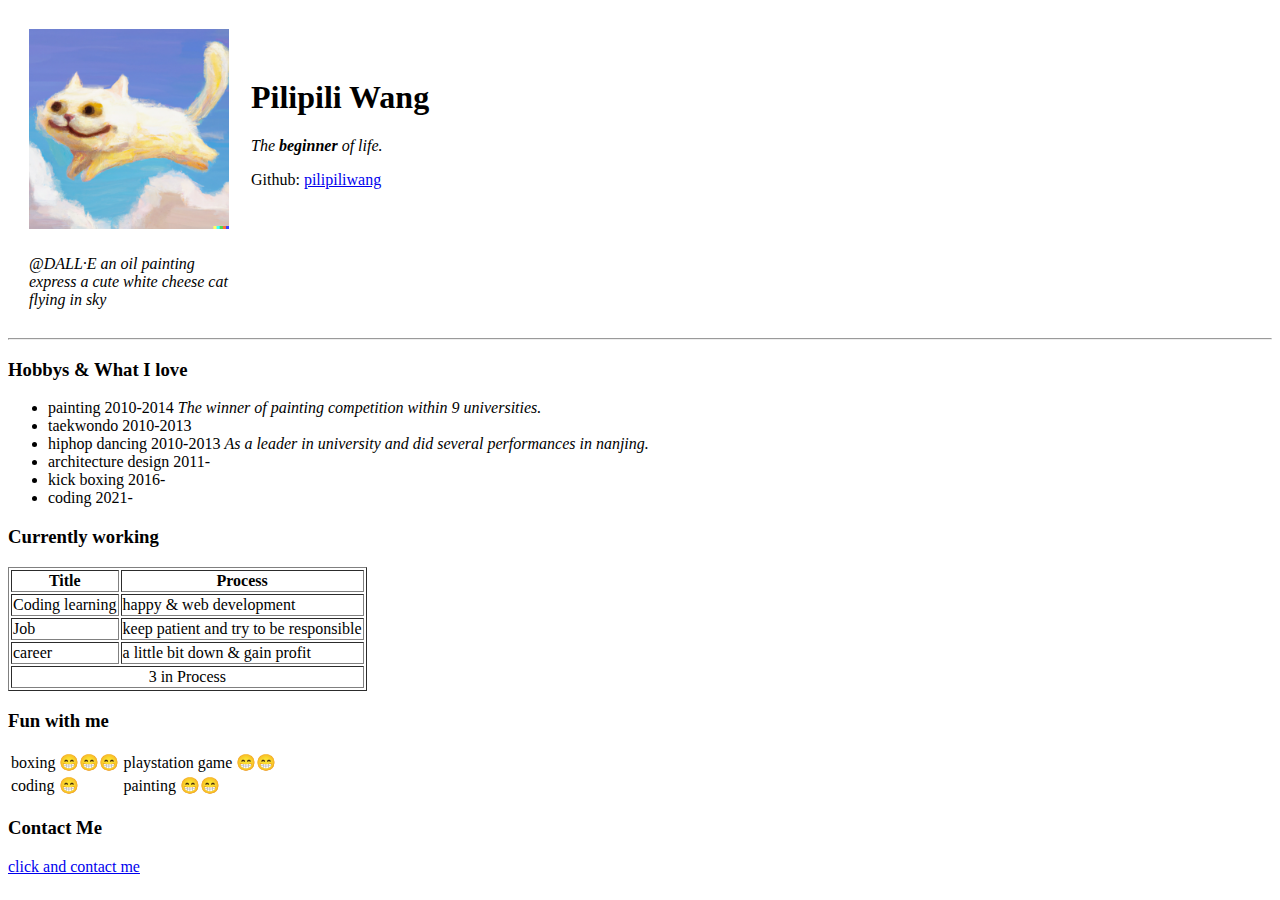
<file: index.html>
<!DOCTYPE html>
<html lang="en">
    <head>
        <meta charset="UTF-8">
        <title>My Website</title>
    </head>
    <body>
        <table cellspacing="20">
            <tr>
                <td><img src="image\DALL·E 2023-01-06 16.14.01 - an oil painting express a cute  white cheese cat flying in sky.png" alt="cat" width="200"></td>
                <td>
                    <h1>Pilipili Wang</h1>
                    <p><em>The <strong>beginner</strong> of life.</em></p>
                    <p>Github: <a href="https://github.com/pilipiliwang">pilipiliwang</a></p>
                </td>
            </tr>
            <tr>
                <td width="200"><em>@DALL·E an oil painting express a cute  white cheese cat flying in sky</em></td>
            </tr>
        </table>
        <hr>
        <h3>Hobbys & What I love</h3>
            <ul>
                <li>painting 2010-2014 <em>The winner of painting competition within 9 universities.</em></li>
                <li>taekwondo 2010-2013</li>
                <li>hiphop dancing 2010-2013 <em>As a leader in university and did several performances in nanjing.</em></li>
                <li>architecture design 2011-</li>
                <li>kick boxing 2016-</li>
                <li>coding 2021-</li>
            </ul>
        <h3>Currently working</h3>
        <table border="1">
            <thead>
                <th><strong>Title</strong></th>
                <th><strong>Process</strong></th>
            </thead>
            <tbody>
                <tr>
                    <td>Coding learning</td>
                    <td>happy & web development</td>
                </tr>
                <tr>
                    <td>Job</td>
                    <td>keep patient and try to be responsible</td>
                </tr>
                <tr>
                    <td>career</td>
                    <td>a little bit down & gain profit</td>
                </tr>
            </tbody>
            <tfoot>
                <tr>
                    <td colspan="2" align="center">3 in Process</td>
                </tr>
            </tfoot>
        </table>
        <h3>Fun with me</h3>
        <table>
            <tbody>
                <tr>
                    <td>boxing   😁😁😁</td>
                    <td>playstation game  😁😁</td>
                </tr>
                <tr>
                    <td>coding 😁</td>
                    <td>painting  😁😁</td>
                </tr>
            </tbody>
        </table>
        <h3>Contact Me</h3>
        <p><a href="contact.html">click and contact me</a></p>
    </body>
</html>
</file>
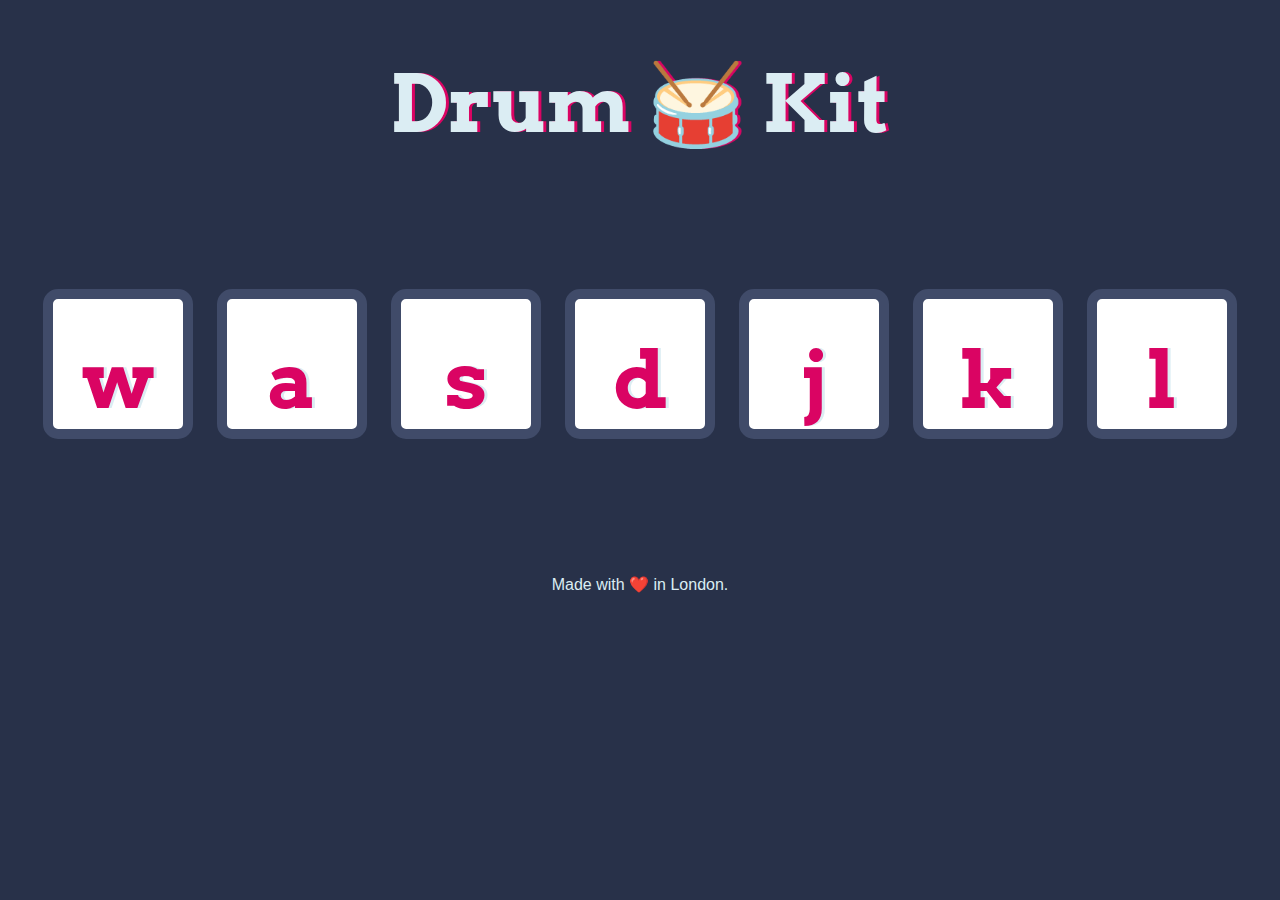
<file: Drum Kit Starting Files/index.html>
<!DOCTYPE html>
<html lang="en" dir="ltr">

<head>
  <meta charset="utf-8">
  <title>Drum Kit</title>
  <link rel="stylesheet" href="styles.css">
  <link href="https://fonts.googleapis.com/css?family=Arvo" rel="stylesheet">
</head>

<body>

  <h1 id="title">Drum 🥁 Kit</h1>
  <div class="set">
    <button class="w drum">w</button>
    <button class="a drum">a</button>
    <button class="s drum">s</button>
    <button class="d drum">d</button>
    <button class="j drum">j</button>
    <button class="k drum">k</button>
    <button class="l drum">l</button>
  </div>


  <footer>
    Made with ❤️ in London.
  </footer>
</body>

</html>
</file>
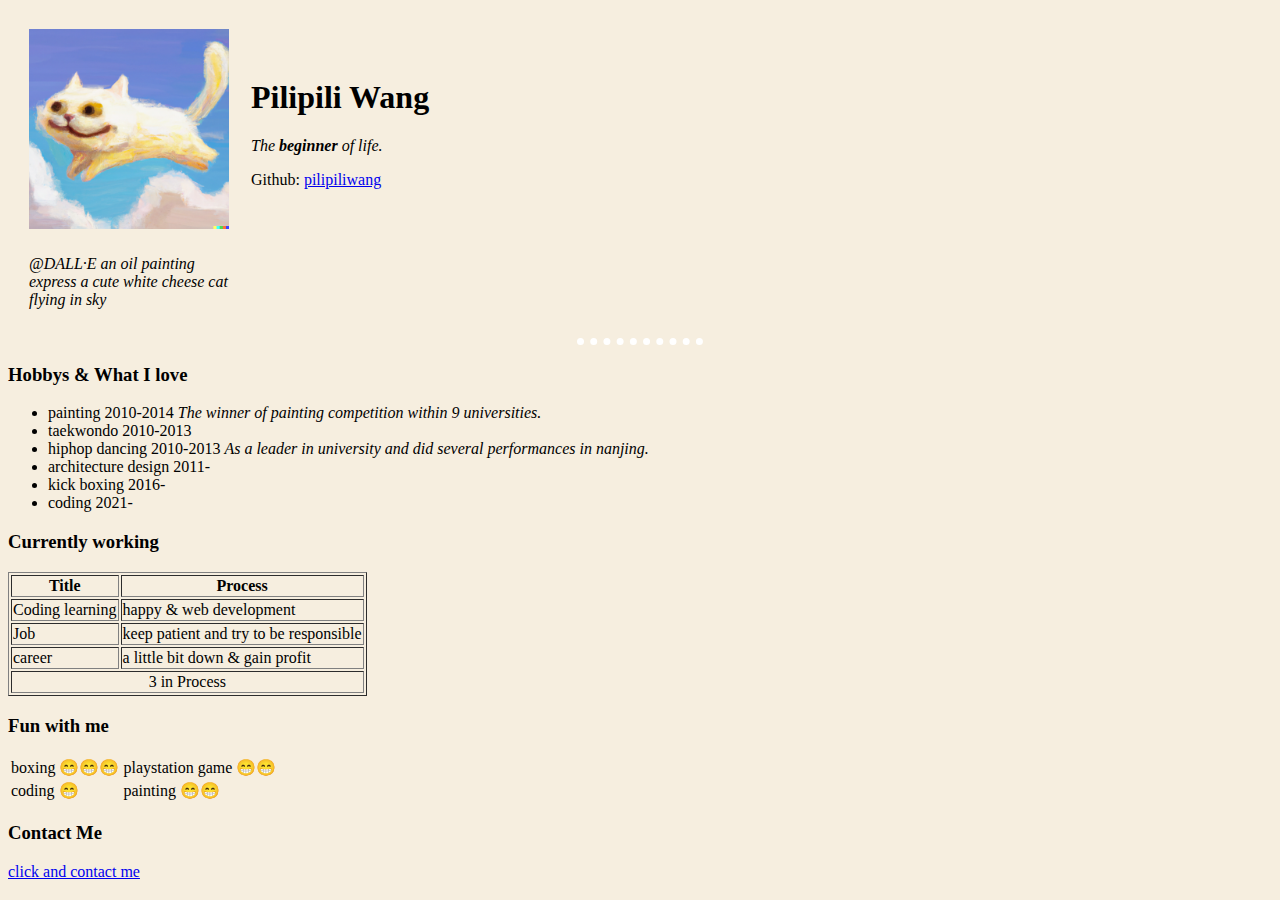
<file: personalweb/index.html>
<!DOCTYPE html>
<html lang="en">
    <head>
        <meta charset="UTF-8">
        <title>My Website</title>
        <link rel="stylesheet" href="style/style.css">
    </head>
    <body>
        <table cellspacing="20">
            <tr>
                <td><img src="image\DALL·E 2023-01-06 16.14.01 - an oil painting express a cute  white cheese cat flying in sky.png" alt="cat" width="200"></td>
                <td>
                    <h1>Pilipili Wang</h1>
                    <p><em>The <strong>beginner</strong> of life.</em></p>
                    <p>Github: <a href="https://github.com/pilipiliwang">pilipiliwang</a></p>
                </td>
            </tr>
            <tr>
                <td width="200"><em>@DALL·E an oil painting express a cute  white cheese cat flying in sky</em></td>
            </tr>
        </table>
        <hr>
        <h3>Hobbys & What I love</h3>
            <ul>
                <li>painting 2010-2014 <em>The winner of painting competition within 9 universities.</em></li>
                <li>taekwondo 2010-2013</li>
                <li>hiphop dancing 2010-2013 <em>As a leader in university and did several performances in nanjing.</em></li>
                <li>architecture design 2011-</li>
                <li>kick boxing 2016-</li>
                <li>coding 2021-</li>
            </ul>
        <h3>Currently working</h3>
        <table border="1">
            <thead>
                <th><strong>Title</strong></th>
                <th><strong>Process</strong></th>
            </thead>
            <tbody>
                <tr>
                    <td>Coding learning</td>
                    <td>happy & web development</td>
                </tr>
                <tr>
                    <td>Job</td>
                    <td>keep patient and try to be responsible</td>
                </tr>
                <tr>
                    <td>career</td>
                    <td>a little bit down & gain profit</td>
                </tr>
            </tbody>
            <tfoot>
                <tr>
                    <td colspan="2" align="center">3 in Process</td>
                </tr>
            </tfoot>
        </table>
        <h3>Fun with me</h3>
        <table>
            <tbody>
                <tr>
                    <td>boxing   😁😁😁</td>
                    <td>playstation game  😁😁</td>
                </tr>
                <tr>
                    <td>coding 😁</td>
                    <td>painting  😁😁</td>
                </tr>
            </tbody>
        </table>
        <h3>Contact Me</h3>
        <p><a href="contact.html">click and contact me</a></p>
    </body>
</html>
</file>
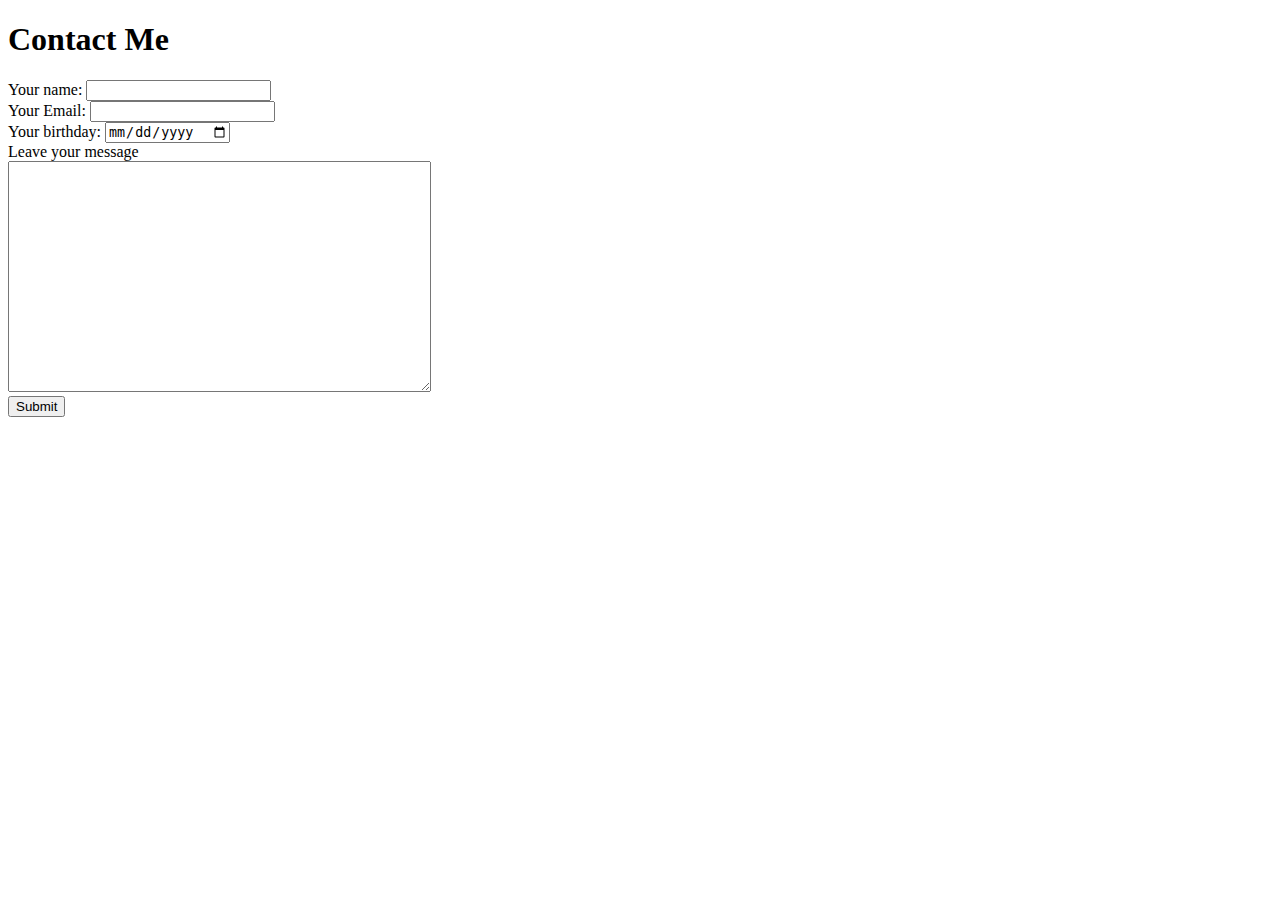
<file: contact.html>
<!DOCTYPE html>
<html lang="en">
<head>
    <meta charset="UTF-8">
    <title>Contact</title>
</head>
<body>
    <h1>Contact Me</h1>    
    <form action="index.html" method="post">
        <label>Your name:
            <input type="text" name="name">
        </label><br>
        <label>Your Email:
            <input type="email" name="email">
        </label><br>
        <label>Your birthday:
            <input type="date" name="birthday">
        </label><br>
        <label>Leave your message</label><br>
        <textarea type="text" name="message" rows="15" cols="50"></textarea><br>
        <input type="submit">
    </form>
</body>
</html>
</file>
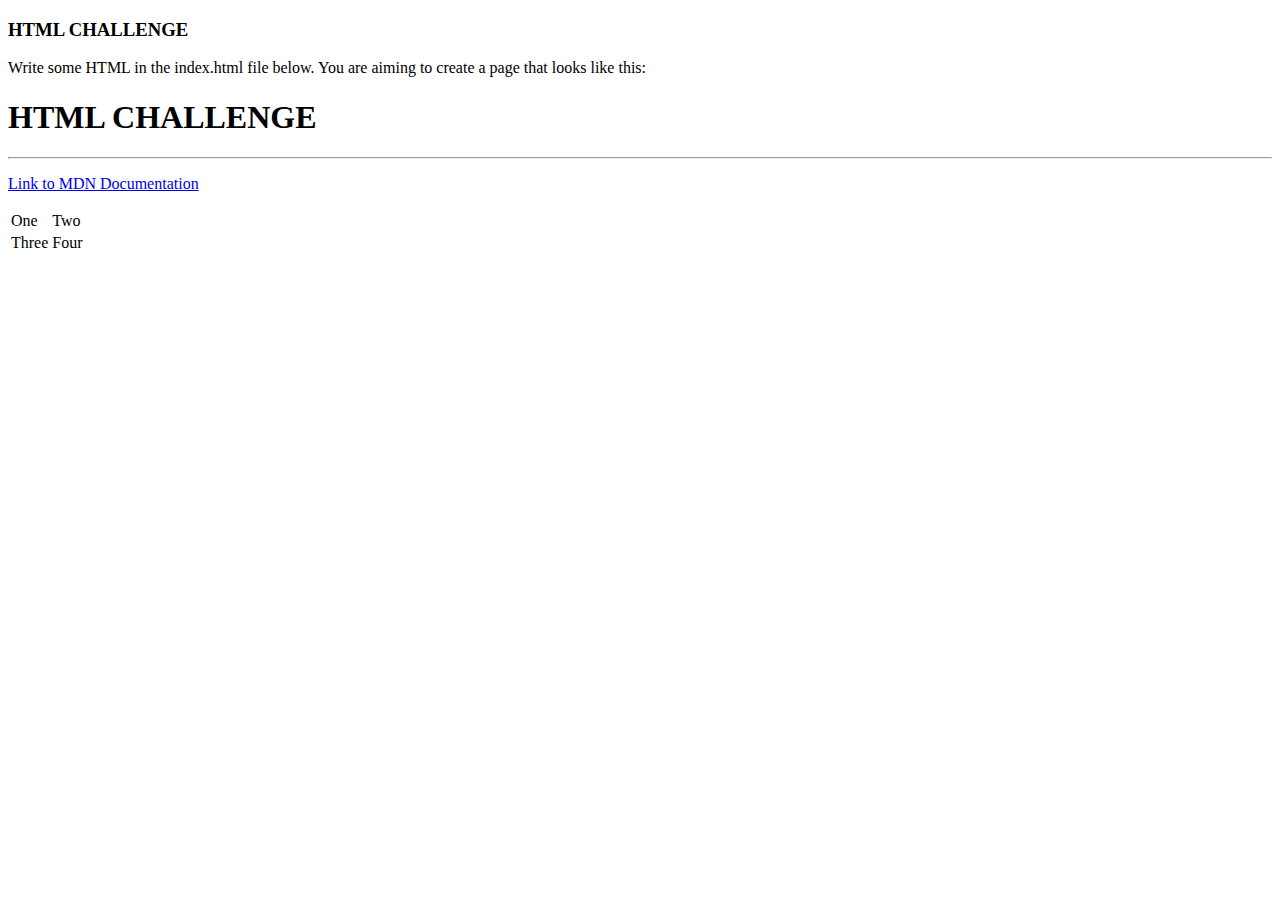
<file: ChallengeWork/htmlChallenge.html>
<!DOCTYPE html>
<html lang="en">
<head>
    <meta charset="UTF-8">
    <title>htmlChallenge</title>
</head>
<body>
    <h3>HTML CHALLENGE</h3>
    <p>Write some HTML in the index.html file below. You are aiming to create a page that looks like this:</p>
    <h1>HTML CHALLENGE</h1>
    <hr>
    <p><a href="https://developer.mozilla.org/">Link to MDN Documentation</a></p>
    <table>
        <tr>
            <td>One</td>
            <td>Two</td>
        </tr>
        <tr>
            <td>Three</td>
            <td>Four</td>
        </tr>
    </table>
    
</body>
</html>
</file>
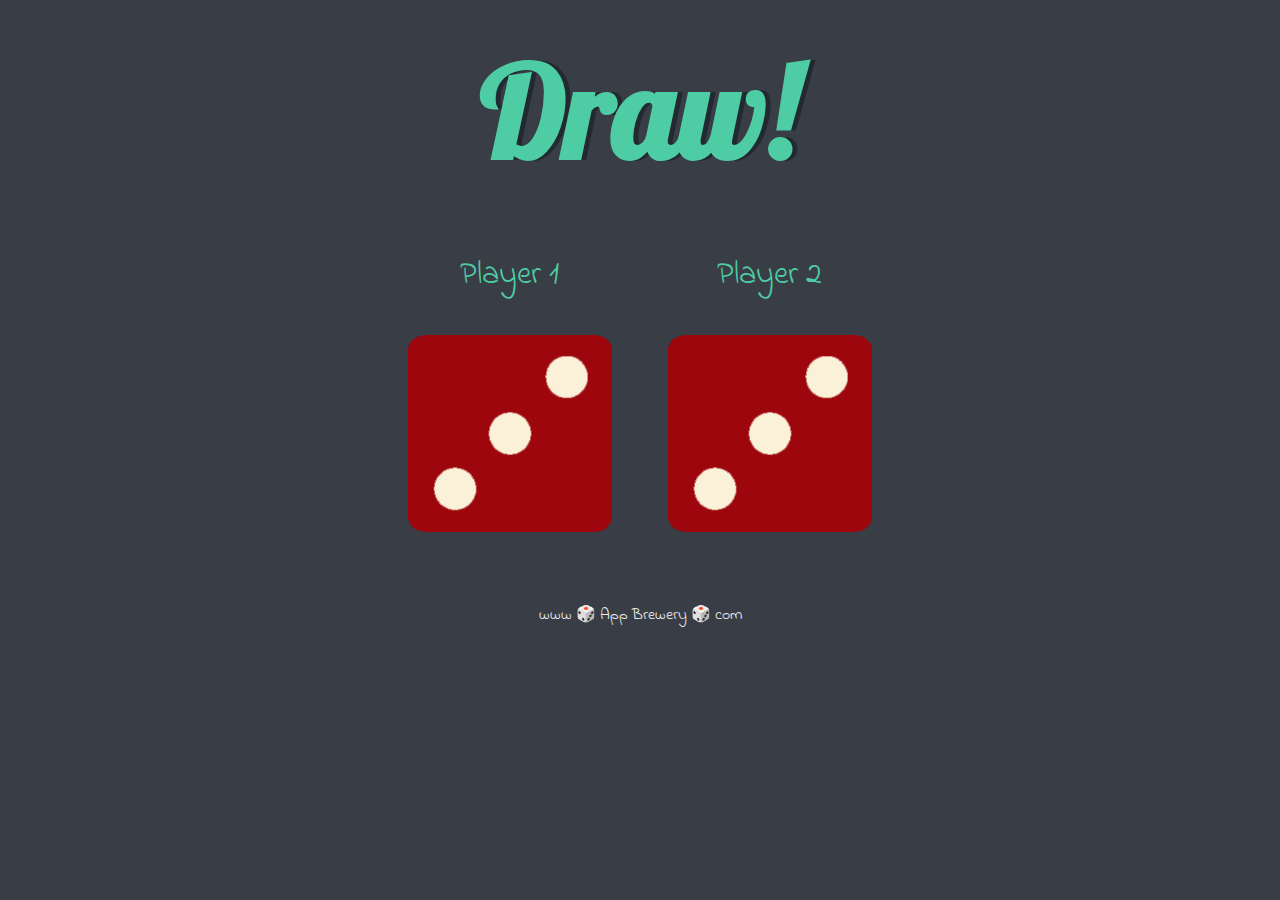
<file: Dicee Challenge - Starting Files/dicee.html>
<!DOCTYPE html>
<html lang="en" dir="ltr">
  <head>
    <meta charset="utf-8">
    <title>Dicee</title>
    <link rel="stylesheet" href="styles.css">
    <link href="https://fonts.googleapis.com/css?family=Indie+Flower|Lobster" rel="stylesheet">
    
  </head>
  <body>

    <div class="container">
      <h1>Refresh Me</h1>

      <div class="dice">
        <p>Player 1</p>
        <img class="img1" src="images/dice6.png">
      </div>

      <div class="dice">
        <p>Player 2</p>
        <img class="img2" src="images/dice6.png">
      </div>

    </div>

    <script src="index.js"></script>


  </body>

  <footer>
    www 🎲 App Brewery 🎲 com
  </footer>
</html>
</file>
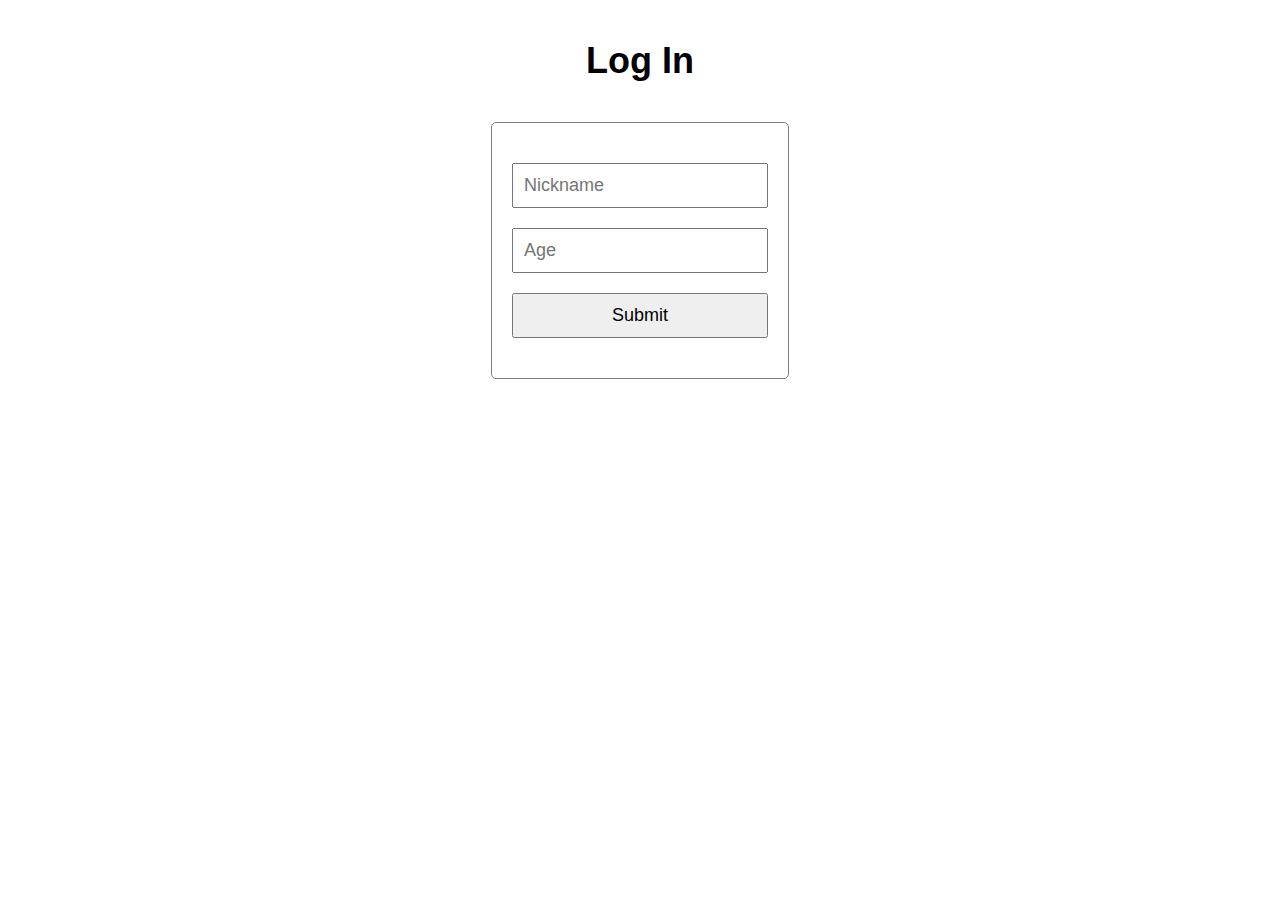
<file: learning-board/templates/login.html>
<!DOCTYPE html>
<html>
  <head>
    <title>Log In</title>
    <style>
      /* Add some basic styling */
      body {
        font-family: Arial, sans-serif;
        text-align: center;
      }
      h1 {
        font-size: 36px;
        margin: 40px 0 20px 0;
      }
      form {
        display: inline-block;
        text-align: left;
        padding: 20px;
        border: 1px solid gray;
        border-radius: 5px;
        margin-top: 20px;
      }
      input[type="text"], input[type="number"], input[type="submit"] {
        display: block;
        margin: 20px 0;
        padding: 10px;
        font-size: 18px;
        width: 100%;
        box-sizing: border-box;
      }
    </style>
  </head>
  <body>
    <h1>Log In</h1>
    <form action="/login" method="post">
      <input type="text" name="nickname" placeholder="Nickname">
      <input type="number" name="age" placeholder="Age">
      <input type="submit" value="Submit">
    </form>
  </body>
</html>
</file>
<file: Drum Kit Starting Files/styles.css>
body {
  text-align: center;
  background-color: #283149;
}

h1 {
  font-size: 5rem;
  color: #DBEDF3;
  font-family: "Arvo", cursive;
  text-shadow: 3px 0 #DA0463;

}

footer {
  color: #DBEDF3;
  font-family: sans-serif;
}

.w {

}

.a {

}

.s {

}

.d {

}

.j {

}

.k {

}

.l {

}

.set {
  margin: 10% auto;
}

.game-over {
  background-color: red;
  opacity: 0.8;
}

.pressed {
  box-shadow: 0 3px 4px 0 #DBEDF3;
  opacity: 0.5;
}

.red {
  color: red;
}

.drum {
  outline: none;
  border: 10px solid #404B69;
  font-size: 5rem;
  font-family: 'Arvo', cursive;
  line-height: 2;
  font-weight: 900;
  color: #DA0463;
  text-shadow: 3px 0 #DBEDF3;
  border-radius: 15px;
  display: inline-block;
  width: 150px;
  height: 150px;
  text-align: center;
  margin: 10px;
  background-color: white;
}
</file>
<file: personalweb/style/style.css>
body {
    background-color: #F6EEDF;
}

hr {
    border-style: none;
    border-top: 0.2cm dotted white;
    width: 10%;
}

h1 {
    font-family:'Times New Roman', Times, serif ;
}
</file>
<file: Dicee Challenge - Starting Files/styles.css>
.container {
  width: 70%;
  margin: auto;
  text-align: center;
}

.dice {
  text-align: center;
  display: inline-block;

}

body {
  background-color: #393E46;
}

h1 {
  margin: 30px;
  font-family: 'Lobster', cursive;
  text-shadow: 5px 0 #232931;
  font-size: 8rem;
  color: #4ECCA3;
}

p {
  font-size: 2rem;
  color: #4ECCA3;
  font-family: 'Indie Flower', cursive;
}

img {
  width: 80%;
}

footer {
  margin-top: 5%;
  color: #EEEEEE;
  text-align: center;
  font-family: 'Indie Flower', cursive;

}
</file>
